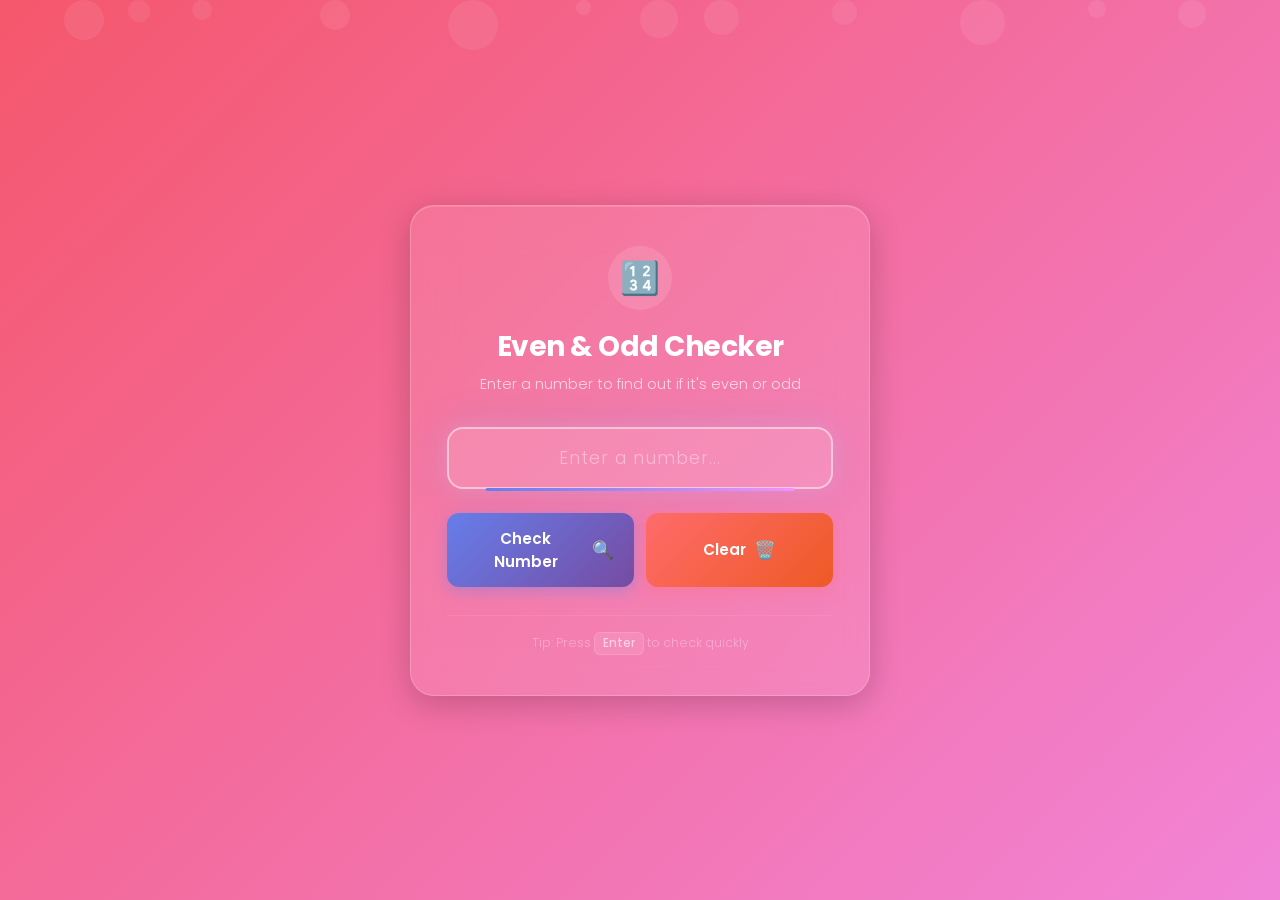
<file: index.html>
<!DOCTYPE html>
<html lang="en">

<head>
    <meta charset="UTF-8">
    <meta name="viewport" content="width=device-width, initial-scale=1.0">
        <title>Even & Odd Checker</title>
    <!-- Google Fonts -->
    <link rel="preconnect" href="https://fonts.googleapis.com">
    <link rel="preconnect" href="https://fonts.gstatic.com" crossorigin>
    <link href="https://fonts.googleapis.com/css2?family=Poppins:wght@300;400;500;600;700&display=swap" rel="stylesheet">
    <link rel="stylesheet" href="./style.css">
</head>

<body>
    <!-- Animated background particles -->
    <div class="bg-particles">
        <span></span><span></span><span></span>
        <span></span><span></span><span></span>
        <span></span><span></span><span></span>
        <span></span><span></span><span></span>
    </div>

    <!-- Main Card -->
    <div class="card">
        <!-- Header -->
        <div class="card-header">
            <div class="icon-wrapper">
                <span class="header-icon">🔢</span>
            </div>
            <h1 class="title">Even & Odd Checker</h1>
            <p class="subtitle">Enter a number to find out if it's even or odd</p>
        </div>

        <!-- Input Section -->
        <div class="input-group">
            <div class="input-wrapper">
                <input
                    type="text"
                    id="numberInput"
                    class="number-input"
                    placeholder="Enter a number..."
                    autocomplete="off"
                >
                <div class="input-glow"></div>
            </div>
        </div>

        <!-- Buttons -->
        <div class="button-group">
            <button id="checkBtn" class="btn btn-check">
                <span class="btn-text">Check Number</span>
                <span class="btn-icon">🔍</span>
            </button>
            <button id="clearBtn" class="btn btn-clear">
                <span class="btn-text">Clear</span>
                <span class="btn-icon">🗑️</span>
            </button>
        </div>

        <!-- Result Display -->
        <div id="resultContainer" class="result-container hidden">
            <div id="resultCard" class="result-card">
                <span id="resultIcon" class="result-icon"></span>
                <span id="resultText" class="result-text"></span>
                <span id="resultNumber" class="result-number"></span>
            </div>
        </div>

        <!-- Error Display -->
        <div id="errorContainer" class="error-container hidden">
            <span class="error-icon">⚠️</span>
            <span id="errorText" class="error-text"></span>
        </div>

        <!-- Footer -->
        <div class="card-footer">
            <p>Tip: Press <kbd>Enter</kbd> to check quickly</p>
        </div>
    </div>

    <script type="module" src="./script.js"></script>
</body>

</html>
</file>
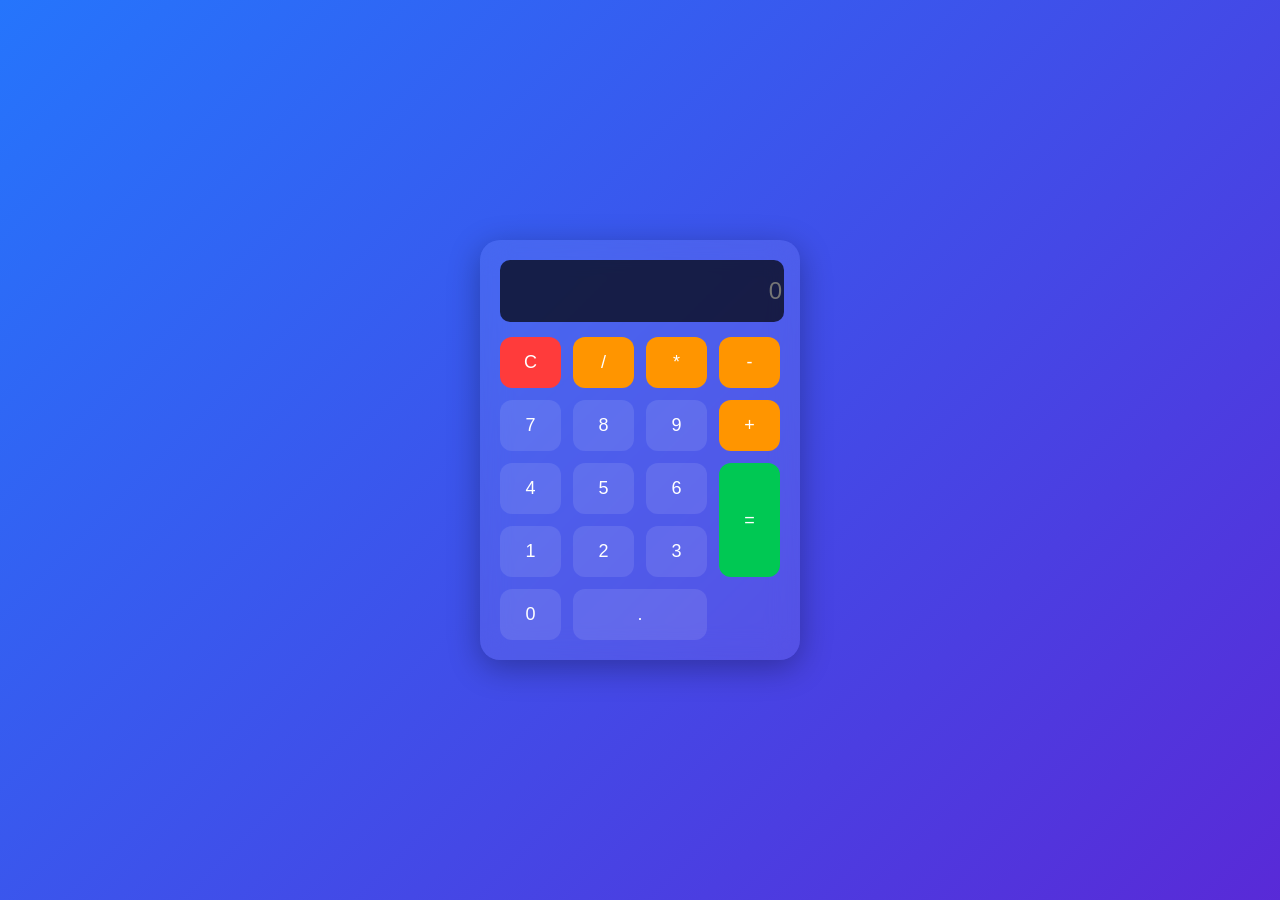
<file: Calculator professional practice/index.html>
<!DOCTYPE html>
<html lang="en">
<head>
    <meta charset="UTF-8">
    <title>Professional Calculator</title>
    <link rel="stylesheet" href="style.css">
</head>
<body>

<div class="container">
    <div class="calculator">
        <input type="text" class="display" placeholder="0" readonly>

        <div class="buttons">
            <button class="clear" onclick="displayValue='' 
                document.querySelector('.display').value=displayValue">C</button>
            <button class="operator" onclick="displayValue += '/'
                document.querySelector('.display').value=displayValue">/</button>
            <button class="operator" onclick="displayValue += '*'
                document.querySelector('.display').value=displayValue">*</button>
            <button class="operator" onclick="displayValue += '-'
                document.querySelector('.display').value=displayValue">-</button>

            <button onclick="displayValue += '7'
                document.querySelector('.display').value=displayValue">7</button>
            <button onclick="displayValue += '8'
                document.querySelector('.display').value=displayValue">8</button>
            <button onclick="displayValue += '9'
                document.querySelector('.display').value=displayValue">9</button>
            <button class="operator" onclick="displayValue += '+'
                document.querySelector('.display').value=displayValue">+</button>

            <button onclick="displayValue += '4'
                document.querySelector('.display').value=displayValue">4</button>
            <button onclick="displayValue += '5'
                document.querySelector('.display').value=displayValue">5</button>
            <button onclick="displayValue += '6'
                document.querySelector('.display').value=displayValue">6</button>
            <button class="equal" onclick="displayValue = eval(displayValue)
                document.querySelector('.display').value=displayValue">=</button>

            <button onclick="displayValue += '1'
                document.querySelector('.display').value=displayValue">1</button>
            <button onclick="displayValue += '2'
                document.querySelector('.display').value=displayValue">2</button>
            <button onclick="displayValue += '3'
                document.querySelector('.display').value=displayValue">3</button>
            <button onclick="displayValue += '0'
                document.querySelector('.display').value=displayValue">0</button>

            <button class="dot" onclick="displayValue += '.'
                document.querySelector('.display').value=displayValue">.</button>
        </div>
    </div>
</div>



    <script>
        let displayValue = '';
        document.querySelector('.display').value = displayValue;
    </script>
</body>
</html>
</file>
<file: style.css>
/* ============================================
   Even & Odd Number Checker - Styles
   Modern Glassmorphism Design
   ============================================ */

/* --- CSS Variables --- */
:root {
    --gradient-1: #667eea;
    --gradient-2: #764ba2;
    --gradient-3: #f093fb;
    --gradient-4: #f5576c;
    --glass-bg: rgba(255, 255, 255, 0.1);
    --glass-border: rgba(255, 255, 255, 0.2);
    --glass-shadow: rgba(0, 0, 0, 0.2);
    --text-primary: #ffffff;
    --text-secondary: rgba(255, 255, 255, 0.7);
    --even-color: #00e676;
    --even-glow: rgba(0, 230, 118, 0.4);
    --odd-color: #ff5252;
    --odd-glow: rgba(255, 82, 82, 0.4);
    --error-color: #ffa726;
    --error-glow: rgba(255, 167, 38, 0.3);
    --btn-check-start: #667eea;
    --btn-check-end: #764ba2;
    --btn-clear-start: #ff6b6b;
    --btn-clear-end: #ee5a24;
    --radius-lg: 24px;
    --radius-md: 16px;
    --radius-sm: 12px;
    --transition-smooth: all 0.3s cubic-bezier(0.4, 0, 0.2, 1);
}

/* --- Reset & Base --- */
*,
*::before,
*::after {
    margin: 0;
    padding: 0;
    box-sizing: border-box;
}

html {
    font-size: 16px;
    -webkit-font-smoothing: antialiased;
    -moz-osx-font-smoothing: grayscale;
}

body {
    font-family: 'Poppins', sans-serif;
    min-height: 100vh;
    display: flex;
    align-items: center;
    justify-content: center;
    overflow: hidden;
    background: linear-gradient(-45deg, var(--gradient-1), var(--gradient-2), var(--gradient-3), var(--gradient-4));
    background-size: 400% 400%;
    animation: gradientShift 15s ease infinite;
}

/* --- Animated Gradient Background --- */
@keyframes gradientShift {
    0% { background-position: 0% 50%; }
    50% { background-position: 100% 50%; }
    100% { background-position: 0% 50%; }
}

/* --- Floating Particles --- */
.bg-particles {
    position: fixed;
    top: 0;
    left: 0;
    width: 100%;
    height: 100%;
    pointer-events: none;
    z-index: 0;
    overflow: hidden;
}

.bg-particles span {
    position: absolute;
    display: block;
    width: 20px;
    height: 20px;
    background: rgba(255, 255, 255, 0.08);
    border-radius: 50%;
    animation: floatUp linear infinite;
}

.bg-particles span:nth-child(1)  { left: 5%;  width: 40px; height: 40px; animation-duration: 18s; animation-delay: 0s; }
.bg-particles span:nth-child(2)  { left: 15%; width: 20px; height: 20px; animation-duration: 22s; animation-delay: 2s; }
.bg-particles span:nth-child(3)  { left: 25%; width: 30px; height: 30px; animation-duration: 20s; animation-delay: 4s; }
.bg-particles span:nth-child(4)  { left: 35%; width: 50px; height: 50px; animation-duration: 25s; animation-delay: 0s; }
.bg-particles span:nth-child(5)  { left: 45%; width: 15px; height: 15px; animation-duration: 16s; animation-delay: 3s; }
.bg-particles span:nth-child(6)  { left: 55%; width: 35px; height: 35px; animation-duration: 21s; animation-delay: 1s; }
.bg-particles span:nth-child(7)  { left: 65%; width: 25px; height: 25px; animation-duration: 19s; animation-delay: 5s; }
.bg-particles span:nth-child(8)  { left: 75%; width: 45px; height: 45px; animation-duration: 24s; animation-delay: 2s; }
.bg-particles span:nth-child(9)  { left: 85%; width: 18px; height: 18px; animation-duration: 17s; animation-delay: 4s; }
.bg-particles span:nth-child(10) { left: 92%; width: 28px; height: 28px; animation-duration: 23s; animation-delay: 1s; }
.bg-particles span:nth-child(11) { left: 10%; width: 22px; height: 22px; animation-duration: 20s; animation-delay: 6s; }
.bg-particles span:nth-child(12) { left: 50%; width: 38px; height: 38px; animation-duration: 26s; animation-delay: 3s; }

@keyframes floatUp {
    0% {
        transform: translateY(100vh) rotate(0deg);
        opacity: 0;
    }
    10% {
        opacity: 1;
    }
    90% {
        opacity: 1;
    }
    100% {
        transform: translateY(-100vh) rotate(720deg);
        opacity: 0;
    }
}

/* --- Main Card (Glassmorphism) --- */
.card {
    position: relative;
    z-index: 1;
    width: 90%;
    max-width: 460px;
    padding: 40px 36px;
    background: var(--glass-bg);
    backdrop-filter: blur(20px);
    -webkit-backdrop-filter: blur(20px);
    border: 1px solid var(--glass-border);
    border-radius: var(--radius-lg);
    box-shadow:
        0 8px 32px var(--glass-shadow),
        inset 0 1px 0 rgba(255, 255, 255, 0.15);
    animation: cardEntrance 0.8s cubic-bezier(0.4, 0, 0.2, 1) forwards;
    opacity: 0;
    transform: translateY(30px) scale(0.95);
}

@keyframes cardEntrance {
    to {
        opacity: 1;
        transform: translateY(0) scale(1);
    }
}

/* --- Card Header --- */
.card-header {
    text-align: center;
    margin-bottom: 32px;
}

.icon-wrapper {
    display: inline-flex;
    align-items: center;
    justify-content: center;
    width: 64px;
    height: 64px;
    background: rgba(255, 255, 255, 0.12);
    border-radius: 50%;
    margin-bottom: 16px;
    animation: iconPulse 2s ease-in-out infinite;
}

@keyframes iconPulse {
    0%, 100% { transform: scale(1); box-shadow: 0 0 0 0 rgba(255, 255, 255, 0.2); }
    50% { transform: scale(1.05); box-shadow: 0 0 20px 5px rgba(255, 255, 255, 0.1); }
}

.header-icon {
    font-size: 2rem;
}

.title {
    font-size: 1.75rem;
    font-weight: 700;
    color: var(--text-primary);
    letter-spacing: -0.5px;
    margin-bottom: 6px;
}

.subtitle {
    font-size: 0.9rem;
    font-weight: 300;
    color: var(--text-secondary);
}

/* --- Input Group --- */
.input-group {
    margin-bottom: 24px;
}

.input-wrapper {
    position: relative;
}

.number-input {
    width: 100%;
    padding: 16px 20px;
    font-family: 'Poppins', sans-serif;
    font-size: 1.1rem;
    font-weight: 500;
    color: var(--text-primary);
    background: rgba(255, 255, 255, 0.08);
    border: 2px solid rgba(255, 255, 255, 0.15);
    border-radius: var(--radius-md);
    outline: none;
    transition: var(--transition-smooth);
    text-align: center;
    letter-spacing: 1px;
}

.number-input::placeholder {
    color: rgba(255, 255, 255, 0.4);
    font-weight: 300;
}

.number-input:focus {
    border-color: rgba(255, 255, 255, 0.5);
    background: rgba(255, 255, 255, 0.12);
    box-shadow: 0 0 20px rgba(255, 255, 255, 0.15), 0 0 40px rgba(102, 126, 234, 0.2);
}

.input-glow {
    position: absolute;
    bottom: -2px;
    left: 50%;
    transform: translateX(-50%);
    width: 0;
    height: 3px;
    background: linear-gradient(90deg, var(--gradient-1), var(--gradient-3));
    border-radius: 2px;
    transition: width 0.4s cubic-bezier(0.4, 0, 0.2, 1);
}

.number-input:focus ~ .input-glow {
    width: 80%;
}

/* --- Buttons --- */
.button-group {
    display: flex;
    gap: 12px;
    margin-bottom: 28px;
}

.btn {
    flex: 1;
    display: flex;
    align-items: center;
    justify-content: center;
    gap: 8px;
    padding: 14px 20px;
    font-family: 'Poppins', sans-serif;
    font-size: 0.95rem;
    font-weight: 600;
    color: var(--text-primary);
    border: none;
    border-radius: var(--radius-sm);
    cursor: pointer;
    transition: var(--transition-smooth);
    position: relative;
    overflow: hidden;
}

.btn::before {
    content: '';
    position: absolute;
    top: 0;
    left: -100%;
    width: 100%;
    height: 100%;
    background: linear-gradient(90deg, transparent, rgba(255, 255, 255, 0.15), transparent);
    transition: left 0.5s ease;
}

.btn:hover::before {
    left: 100%;
}

.btn-check {
    background: linear-gradient(135deg, var(--btn-check-start), var(--btn-check-end));
    box-shadow: 0 4px 15px rgba(102, 126, 234, 0.4);
}

.btn-check:hover {
    transform: translateY(-2px) scale(1.02);
    box-shadow: 0 8px 25px rgba(102, 126, 234, 0.5);
}

.btn-check:active {
    transform: translateY(0) scale(0.98);
}

.btn-clear {
    background: linear-gradient(135deg, var(--btn-clear-start), var(--btn-clear-end));
    box-shadow: 0 4px 15px rgba(255, 107, 107, 0.3);
}

.btn-clear:hover {
    transform: translateY(-2px) scale(1.02);
    box-shadow: 0 8px 25px rgba(255, 107, 107, 0.4);
}

.btn-clear:active {
    transform: translateY(0) scale(0.98);
}

.btn-icon {
    font-size: 1.1rem;
}

/* --- Result Container --- */
.result-container {
    margin-bottom: 8px;
    transition: var(--transition-smooth);
}

.result-container.hidden {
    display: none;
}

.result-card {
    display: flex;
    flex-direction: column;
    align-items: center;
    gap: 8px;
    padding: 24px;
    border-radius: var(--radius-md);
    background: rgba(255, 255, 255, 0.08);
    border: 1px solid rgba(255, 255, 255, 0.12);
    animation: resultBounceIn 0.5s cubic-bezier(0.68, -0.55, 0.265, 1.55) forwards;
}

@keyframes resultBounceIn {
    0% {
        opacity: 0;
        transform: scale(0.3) translateY(20px);
    }
    50% {
        transform: scale(1.05) translateY(-5px);
    }
    100% {
        opacity: 1;
        transform: scale(1) translateY(0);
    }
}

.result-card.even {
    border-color: var(--even-color);
    box-shadow: 0 0 30px var(--even-glow), inset 0 0 20px rgba(0, 230, 118, 0.05);
}

.result-card.odd {
    border-color: var(--odd-color);
    box-shadow: 0 0 30px var(--odd-glow), inset 0 0 20px rgba(255, 82, 82, 0.05);
}

.result-icon {
    font-size: 2.5rem;
    animation: iconBounce 0.6s ease 0.2s both;
}

@keyframes iconBounce {
    0% { transform: scale(0) rotate(-180deg); }
    60% { transform: scale(1.2) rotate(10deg); }
    100% { transform: scale(1) rotate(0deg); }
}

.result-text {
    font-size: 1.4rem;
    font-weight: 700;
    letter-spacing: 2px;
    text-transform: uppercase;
}

.result-card.even .result-text {
    color: var(--even-color);
    text-shadow: 0 0 20px var(--even-glow);
}

.result-card.odd .result-text {
    color: var(--odd-color);
    text-shadow: 0 0 20px var(--odd-glow);
}

.result-number {
    font-size: 0.85rem;
    font-weight: 300;
    color: var(--text-secondary);
}

/* --- Error Container --- */
.error-container {
    display: flex;
    align-items: center;
    justify-content: center;
    gap: 8px;
    padding: 14px 20px;
    background: rgba(255, 167, 38, 0.1);
    border: 1px solid rgba(255, 167, 38, 0.3);
    border-radius: var(--radius-sm);
    margin-bottom: 8px;
    animation: shakeIn 0.5s ease forwards;
}

.error-container.hidden {
    display: none;
}

@keyframes shakeIn {
    0% { transform: translateX(-10px); opacity: 0; }
    25% { transform: translateX(8px); }
    50% { transform: translateX(-6px); }
    75% { transform: translateX(4px); }
    100% { transform: translateX(0); opacity: 1; }
}

.error-icon {
    font-size: 1.2rem;
}

.error-text {
    font-size: 0.9rem;
    font-weight: 500;
    color: var(--error-color);
}

/* --- Card Footer --- */
.card-footer {
    text-align: center;
    margin-top: 20px;
    padding-top: 16px;
    border-top: 1px solid rgba(255, 255, 255, 0.08);
}

.card-footer p {
    font-size: 0.78rem;
    color: rgba(255, 255, 255, 0.35);
    font-weight: 300;
}

.card-footer kbd {
    display: inline-block;
    padding: 2px 8px;
    font-family: 'Poppins', sans-serif;
    font-size: 0.72rem;
    font-weight: 500;
    color: rgba(255, 255, 255, 0.6);
    background: rgba(255, 255, 255, 0.1);
    border: 1px solid rgba(255, 255, 255, 0.15);
    border-radius: 6px;
}

/* --- Responsive Design --- */
@media (max-width: 520px) {
    body {
        padding: 16px;
    }

    .card {
        padding: 28px 20px;
        width: 100%;
    }

    .title {
        font-size: 1.4rem;
    }

    .subtitle {
        font-size: 0.82rem;
    }

    .number-input {
        padding: 14px 16px;
        font-size: 1rem;
    }

    .btn {
        padding: 12px 14px;
        font-size: 0.85rem;
    }

    .btn-text {
        display: inline;
    }

    .result-icon {
        font-size: 2rem;
    }

    .result-text {
        font-size: 1.2rem;
    }
}

@media (max-width: 360px) {
    .card {
        padding: 24px 16px;
    }

    .button-group {
        flex-direction: column;
    }

    .title {
        font-size: 1.25rem;
    }
}

/* --- Utility: Smooth scrollbar (if ever needed) --- */
::-webkit-scrollbar {
    width: 6px;
}

::-webkit-scrollbar-track {
    background: transparent;
}

::-webkit-scrollbar-thumb {
    background: rgba(255, 255, 255, 0.2);
    border-radius: 3px;
}
</file>
<file: Calculator professional practice/style.css>
/* Animated Gradient Background */
body {
    margin: 0;
    height: 100vh;
    display: flex;
    justify-content: center;
    align-items: center;
    font-family: 'Segoe UI', sans-serif;
    background: linear-gradient(-45deg, #1e3c72, #2a5298, #6a11cb, #2575fc);
    background-size: 400% 400%;
    animation: gradientBG 10s ease infinite;
}

@keyframes gradientBG {
    0% {background-position: 0% 50%;}
    50% {background-position: 100% 50%;}
    100% {background-position: 0% 50%;}
}

/* Glass Effect Calculator */
.calculator {
    backdrop-filter: blur(15px);
    background: rgba(255, 255, 255, 0.08);
    padding: 20px;
    border-radius: 20px;
    box-shadow: 0 8px 32px rgba(0,0,0,0.3);
    width: 280px;
}

/* Display */
.display {
    width: 100%;
    height: 60px;
    border: none;
    border-radius: 10px;
    margin-bottom: 15px;
    font-size: 24px;
    text-align: right;
    /* padding: 10px; */
    background: rgba(0,0,0,0.7);
    color: #00ffcc;
}

/* Buttons Grid */
.buttons {
    display: grid;
    grid-template-columns: repeat(4, 1fr);
    gap: 12px;
}

/* Buttons */
button {
    padding: 15px;
    font-size: 18px;
    border: none;
    border-radius: 12px;
    cursor: pointer;
    background: rgba(255,255,255,0.1);
    color: white;
    transition: all 0.2s ease;
}

/* Hover Animation */
button:hover {
    transform: scale(1.1);
    background: rgba(255,255,255,0.3);
}

/* Click Effect */
button:active {
    transform: scale(0.95);
}

/* Special Buttons */
.operator {
    background: #ff9500;
}

.clear {
    background: #ff3b3b;
}

.equal {
    background: #00c853;
    grid-row: span 2;
}

.dot {
    grid-column: span 2;
}

/* Glow Effect */
button:hover {
    box-shadow: 0 0 10px rgba(255,255,255,0.5);
}
</file>
